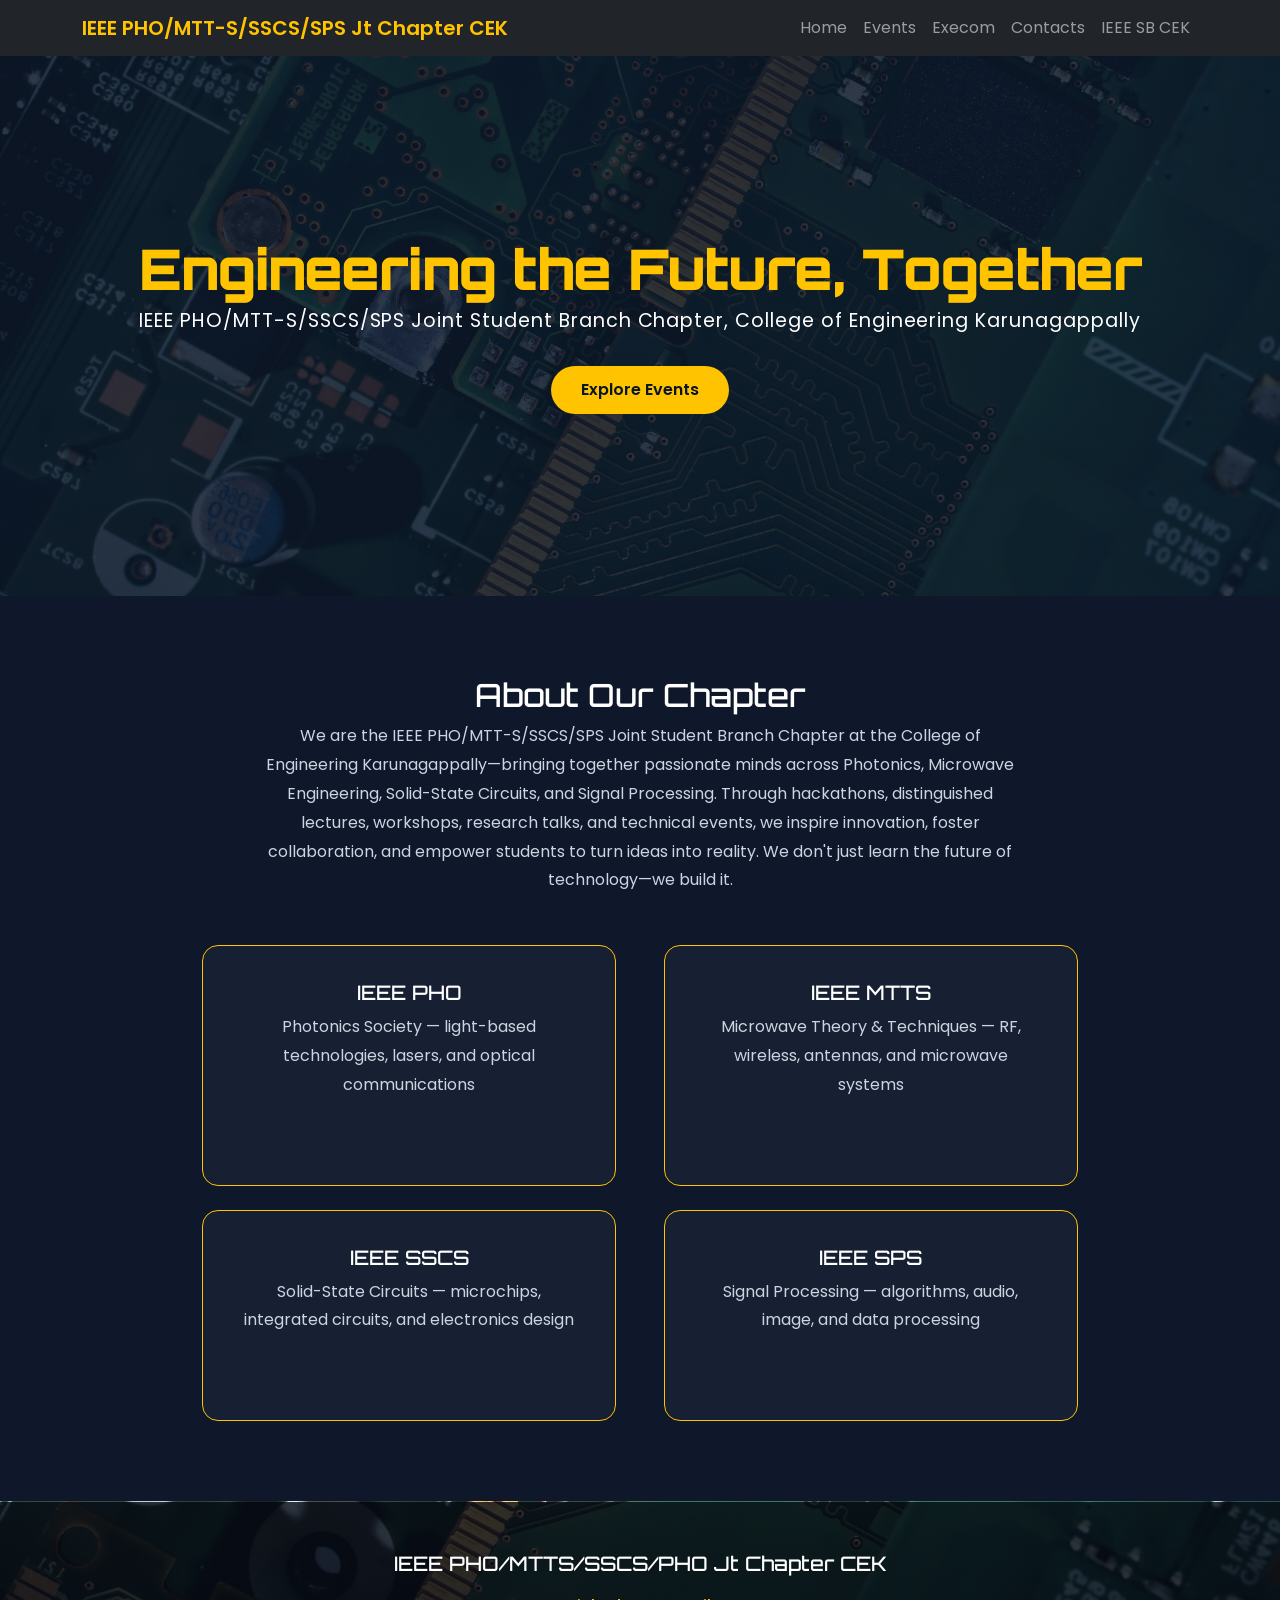
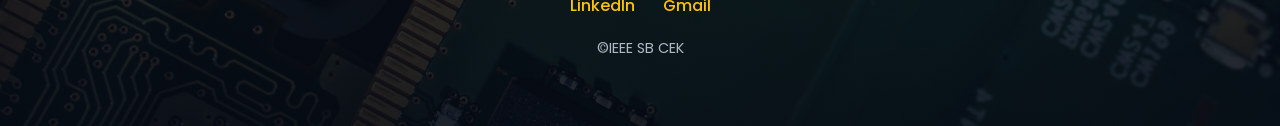
<file: index.html>
<!DOCTYPE HTML>
<html lang="en">
    <head>
        <meta charset="UTF-8">
        <meta name="viewport" content="width=device-width, initial-scale=1.0, user-scalable=no">
        <title>IEEE PHO/MTT-S/SSCS/SPS Jt Chapter CEK</title>
        <link href="https://cdn.jsdelivr.net/npm/bootstrap@5.3.3/dist/css/bootstrap.min.css" rel="stylesheet">
        <link rel="preconnect" href="https://fonts.googleapis.com">
        <link rel="preconnect" href="https://fonts.gstatic.com" crossorigin>
        <link href="https://fonts.googleapis.com/css2?family=Orbitron:wght@400..900&display=swap" rel="stylesheet">
        <link rel="preconnect" href="https://fonts.googleapis.com">
        <link rel="preconnect" href="https://fonts.gstatic.com" crossorigin>
        <link href="https://fonts.googleapis.com/css2?family=Orbitron:wght@400..900&family=Poppins:ital,wght@0,100;0,200;0,300;0,400;0,500;0,600;0,700;0,800;0,900;1,100;1,200;1,300;1,400;1,500;1,600;1,700;1,800;1,900&display=swap" rel="stylesheet">
        <link rel="stylesheet" href="css/style.css">
        <link href="https://unpkg.com/aos@2.3.4/dist/aos.css" rel="stylesheet">
    </head>
    <body>
        <nav class="navbar navbar-expand-lg navbar-dark bg-dark">
                <div class="container">
                <a class="navbar-brand" href="index.html">IEEE PHO/MTT-S/SSCS/SPS Jt Chapter CEK</a>
                <button class ="navbar-toggler" type="button" data-bs-toggle="collapse" data-bs-target="#navMenu">
                    <span class="navbar-toggler-icon">
                    </span>
                </button>
                <div class="collapse navbar-collapse" id="navMenu">
                <ul class="navbar-nav ms-auto">
                <li class="nav-item">
                <a class="nav-link" href="index.html">
                Home
                </a>
                </li>
                <li class="nav-item">
                <a class="nav-link" href="events.html">
                Events
                </a>
                </li>
                <li class="nav-item">
                <a class="nav-link" href="execom.html">
                Execom
                </a>
                </li>
                <li class="nav-item">
                <a class="nav-link" href="contacts.html">
                Contacts
                </a>
                </li>
                <li class="nav-item">
                <a class="nav-link" href="https://ieeesbcek.org" target="_blank">
                IEEE SB CEK
                </a>
                </li>
                </ul>
                </div>
                </div>
        </nav>
    <div class="hero">
       <div class="container">
        <h1 data-aos="zoom-in"><b>Engineering the Future, Together</b></h1>

        <p class="hero-sub" data-aos="fade-up" data-aos-delay="200">IEEE PHO/MTT-S/SSCS/SPS Joint Student Branch Chapter, College of Engineering Karunagappally</p>

        <button class="btn btn-primary"
                data-aos="fade-up"
                data-aos-delay="400">
            <a href="events.html">Explore Events</a>
        </button>
    </div>
    </div>
    <section class="sec">
        <div class="container">
        <h2 data-aos="zoom-in">About Our Chapter</h2>
        <p data-aos="zoom-out">We are the IEEE PHO/MTT-S/SSCS/SPS Joint Student Branch Chapter at the College of Engineering Karunagappally—bringing together passionate minds across Photonics, Microwave Engineering, Solid-State Circuits, and Signal Processing. Through hackathons, distinguished lectures, workshops, research talks, and technical events, we inspire innovation, foster collaboration, and empower students to turn ideas into reality. We don't just learn the future of technology—we build it.</p>
        <div class="row gy-4 gx-5 justify-content-center">
        <div class="col-md-5"
           data-aos="fade-up"
           data-aos-delay="100">
        <a href="https://ieeephotonics.org/" target="_blank">
        <div class="society-card">
            <h5>IEEE PHO</h5>
            <p>Photonics Society — light-based technologies, lasers, and optical communications</p>
        </div>
        </a>
        </div>
        <div class="col-md-5"
         data-aos="fade-up"
         data-aos-delay="200">
        <a href="https://mtt.org/" target="_blank">
        <div class="society-card">
            <h5>IEEE MTTS</h5>
            <p>Microwave Theory & Techniques — RF, wireless, antennas, and microwave systems</p>
        </div>
        </a>
        </div>
        <div class="col-md-5"
        data-aos="fade-up"
        data-aos-delay="300">
        <a href="https://sscs.ieee.org/" target="_blank">
        <div class="society-card">
            <h5>IEEE SSCS</h5>
            <p>Solid-State Circuits — microchips, integrated circuits, and electronics design</p>
        </div>
        </a>
        </div>
        <div class="col-md-5"
         data-aos="fade-up"
         data-aos-delay="200">
        <a href="https://signalprocessingsociety.org/" target="_blank">
        <div class="society-card">
            <h5>IEEE SPS</h5>
            <p>Signal Processing — algorithms, audio, image, and data processing</p>
        </div>
        </a>
        </div>
        </div>
        </div>
    </section>
    <footer class="footer">
        <div class="container">
            <h5>IEEE PHO/MTTS/SSCS/PHO Jt Chapter CEK</h5>
            <a href = "https://www.linkedin.com/company/ieee-pho-mtt-s-sscs-sps-jt-chapter-cek/">LinkedIn</a>
            <a href="mailto:ieeesbcek2000@gmail.com">Gmail</a>
            <p>&copy;IEEE SB CEK</p>
        </div>
    </footer>
    <script src="https://cdn.jsdelivr.net/npm/bootstrap@5.3.3/dist/js/bootstrap.bundle.min.js"></script>
    <script src="https://unpkg.com/aos@2.3.4/dist/aos.js"></script>
    <script src="js/script.js"></script>
    </body>
</html>
</file>
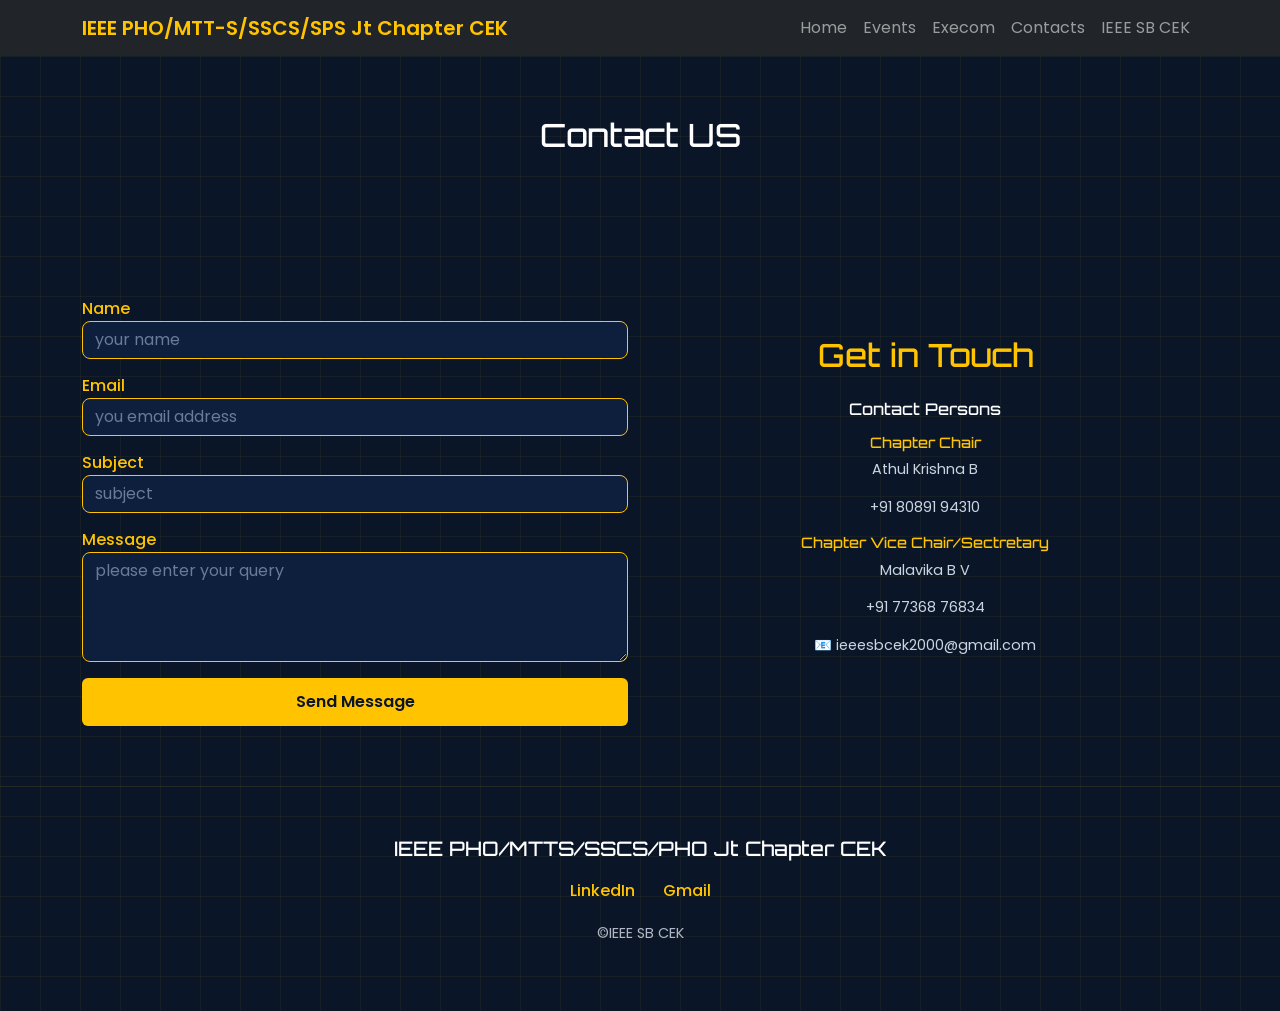
<file: contacts.html>
<!DOCTYPE HTML>
<html lang="en">
    <head>
    <meta charset="UTF-8">
    <meta name="viewport" content="width=device-width, initial-scale=1.0, user-scalable=no">
    <title>IEEE PHO/MTT-S/SSCS/SPS Jt Chapter CEK</title>
    <link href="https://cdn.jsdelivr.net/npm/bootstrap@5.3.3/dist/css/bootstrap.min.css" rel="stylesheet">
    <link rel="preconnect" href="https://fonts.googleapis.com">
    <link rel="preconnect" href="https://fonts.gstatic.com" crossorigin>
    <link href="https://fonts.googleapis.com/css2?family=Orbitron:wght@400..900&display=swap" rel="stylesheet">
    <link rel="preconnect" href="https://fonts.googleapis.com">
    <link rel="preconnect" href="https://fonts.gstatic.com" crossorigin>
    <link href="https://fonts.googleapis.com/css2?family=Orbitron:wght@400..900&family=Poppins:ital,wght@0,100;0,200;0,300;0,400;0,500;0,600;0,700;0,800;0,900;1,100;1,200;1,300;1,400;1,500;1,600;1,700;1,800;1,900&display=swap" rel="stylesheet">
    <link rel="stylesheet" href="css/style.css">
    <link href="https://unpkg.com/aos@2.3.4/dist/aos.css" rel="stylesheet">
    </head>
    <body>
        <nav class="navbar navbar-expand-lg navbar-dark bg-dark">
                <div class="container">
                <a class="navbar-brand" href="index.html">IEEE PHO/MTT-S/SSCS/SPS Jt Chapter CEK</a>
                <button class ="navbar-toggler" type="button" data-bs-toggle="collapse" data-bs-target="#navMenu">
                    <span class="navbar-toggler-icon">
                    </span>
                </button>
                <div class="collapse navbar-collapse" id="navMenu">
                <ul class="navbar-nav ms-auto">
                <li class="nav-item">
                <a class="nav-link" href="index.html">
                Home
                </a>
                </li>
                <li class="nav-item">
                <a class="nav-link" href="events.html">
                Events
                </a>
                </li>
                <li class="nav-item">
                <a class="nav-link" href="execom.html">
                Execom
                </a>
                </li>
                <li class="nav-item">
                <a class="nav-link" href="contacts.html">
                Contacts
                </a>
                </li>
                <li class="nav-item">
                <a class="nav-link" href="https://ieeesbcek.org" target="_blank">
                IEEE SB CEK
                </a>
                </li>
                </ul>
                </div>
                </div>
        </nav>
        <div class="contact-wrapper">
        <section class="page-header">
            <div class="container">
                <h2 data-aos="zoom-in">Contact US</h2>
            </div>
        </section>
        <section class="contact-section" data-aos="zoom-in">
            <div class="container">
                <div class="row g-4">
                <div class="col-md-6">
                    <form id="contactForm" action="https://formspree.io/f/mjgnrpkz" method="POST">
                        <label>Name</label>
                        <input type="text" name="name" class="form-control" placeholder="your name" required>
                        <label>Email</label>
                        <input type="email" name="email" class="form-control" placeholder="you email address" required>
                        <label>Subject</label>
                        <input type="text" name="subject" class="form-control" placeholder="subject" required>
                        <label>Message</label>
                        <textarea class="form-control" name="message" rows="4" placeholder="please enter your query" required></textarea>
                        <button type="submit" class="btn btn-primary mt-3">Send Message</button>
                    </form>
                    <div id="successMsg" style="display:none; color:#FFC300; margin-top:15px; font-size:1rem;">
                             ✅ Message sent! We'll get back to you soon.
                    </div>
                </div>
                <div class="col-md-6">
                    <h2>Get in Touch</h2>
                    <h3>Contact Persons</h3>
                    <h4>Chapter Chair</h4>
                    <p>Athul Krishna B</p>
                    <p>+91 80891 94310</p>
                    <h4>Chapter Vice Chair/Sectretary</h4>
                    <p>Malavika B V</p>
                    <p>+91 77368 76834</p>
                    <p>📧 <a href="mailto:ieeesbcek2000@gmail.com">ieeesbcek2000@gmail.com</a></p>
                </div>
                </div>
            </div>
        </section>
        <footer class="footer no-bg">
        <div class="container">
            <h5>IEEE PHO/MTTS/SSCS/PHO Jt Chapter CEK</h5>
            <a href = "https://www.linkedin.com/company/ieee-pho-mtt-s-sscs-sps-jt-chapter-cek/">LinkedIn</a>
            <a href="mailto:ieeesbcek2000@gmail.com">Gmail</a>
            <p>&copy;IEEE SB CEK</p>
        </div>
    </footer>
    </div>
    <script src="https://cdn.jsdelivr.net/npm/bootstrap@5.3.3/dist/js/bootstrap.bundle.min.js"></script>
    <script src="https://unpkg.com/aos@2.3.4/dist/aos.js"></script>
    <script src="js/script.js"></script>
    </body>
</html>
</file>
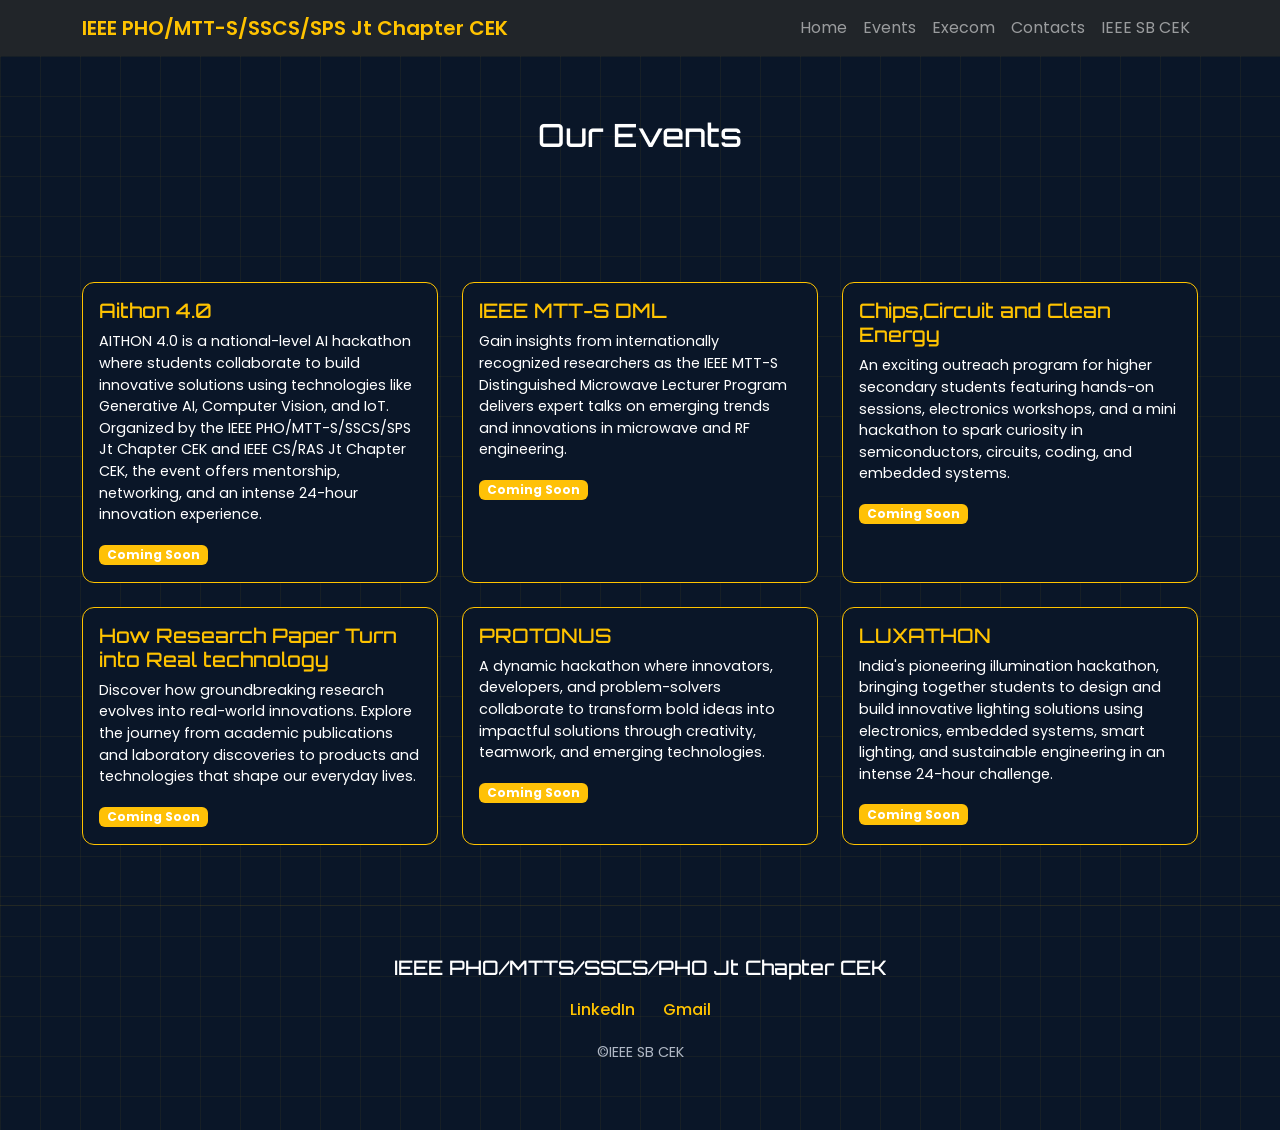
<file: events.html>
<!DOCTYPE HTML>
<html lang="en">
    <head>
        <meta charset="UTF-8">
        <meta name="viewport" content="width =device-width,initial-scale=1.0">
        <title>IEEE PHO/MTT-S/SSCS/SPS Jt Chapter CEK</title>
        <link href="https://cdn.jsdelivr.net/npm/bootstrap@5.3.3/dist/css/bootstrap.min.css" rel="stylesheet">
        <link rel="preconnect" href="https://fonts.googleapis.com">
        <link rel="preconnect" href="https://fonts.gstatic.com" crossorigin>
        <link href="https://fonts.googleapis.com/css2?family=Orbitron:wght@400..900&display=swap" rel="stylesheet">
        <link rel="preconnect" href="https://fonts.googleapis.com">
        <link rel="preconnect" href="https://fonts.gstatic.com" crossorigin>
        <link href="https://fonts.googleapis.com/css2?family=Orbitron:wght@400..900&family=Poppins:ital,wght@0,100;0,200;0,300;0,400;0,500;0,600;0,700;0,800;0,900;1,100;1,200;1,300;1,400;1,500;1,600;1,700;1,800;1,900&display=swap" rel="stylesheet">
        <link rel="stylesheet" href="css/style.css">
        <link href="https://unpkg.com/aos@2.3.4/dist/aos.css" rel="stylesheet">
    </head>
    <body>
         <nav class="navbar navbar-expand-lg navbar-dark bg-dark">
                <div class="container">
                <a class="navbar-brand" href="index.html">IEEE PHO/MTT-S/SSCS/SPS Jt Chapter CEK</a>
                <button class ="navbar-toggler" type="button" data-bs-toggle="collapse" data-bs-target="#navMenu">
                    <span class="navbar-toggler-icon">
                    </span>
                </button>
                <div class="collapse navbar-collapse" id="navMenu">
                <ul class="navbar-nav ms-auto">
                <li class="nav-item">
                <a class="nav-link" href="index.html">
                Home
                </a>
                </li>
                <li class="nav-item">
                <a class="nav-link" href="events.html">
                Events
                </a>
                </li>
                <li class="nav-item">
                <a class="nav-link" href="execom.html">
                Execom
                </a>
                </li>
                <li class="nav-item">
                <a class="nav-link" href="contacts.html">
                Contacts
                </a>
                </li>
                <li class="nav-item">
                <a class="nav-link" href="https://ieeesbcek.org" target="_blank">
                IEEE SB CEK
                </a>
                </li>
                </ul>
                </div>
                </div>
        </nav>
    <div class="events-wrapper">
    <section class="page-header">
    <div class="container">
      <h2 data-aos="zoom-in">Our Events</h2>
    </div>
</section>

<section class="events-section">
    <div class="container">
        <div class="row g-4">
            <div class="col-md-4" data-aos="fade-up" data-aos-delay="100">
                <div class="card">
                    <div class="card-body">
                        <h5 class="card-title">Aithon 4.0</h5>
                        <p class="card-text">AITHON 4.0 is a national-level AI hackathon where students collaborate to build innovative solutions using technologies like Generative AI, Computer Vision, and IoT. Organized by the IEEE PHO/MTT-S/SSCS/SPS Jt Chapter CEK and IEEE CS/RAS Jt Chapter CEK, the event offers mentorship, networking, and an intense 24-hour innovation experience.</p>
                        <span class="badge bg-warning">Coming Soon</span>
                    </div>
                </div>
            </div>
                <div class="col-md-4" data-aos="fade-up" data-aos-delay="200">
                <div class="card">
                    <div class="card-body">
                        <h5 class="card-title">IEEE MTT-S DML</h5>
                        <p class="card-text">Gain insights from internationally recognized researchers as the IEEE MTT-S Distinguished Microwave Lecturer Program delivers expert talks on emerging trends and innovations in microwave and RF engineering.</p>
                        <span class="badge bg-warning">Coming Soon</span>
                    </div>
                </div>
            </div>
            <div class="col-md-4" data-aos="fade-up" data-aos-delay="300">
                <div class="card">
                    <div class="card-body">
                        <h5 class="card-title">Chips,Circuit and Clean Energy</h5>
                        <p class="card-text">An exciting outreach program for higher secondary students featuring hands-on sessions, electronics workshops, and a mini hackathon to spark curiosity in semiconductors, circuits, coding, and embedded systems.</p>
                        <span class="badge bg-warning">Coming Soon</span>
                    </div>
                </div>
            </div>
            <div class="col-md-4" data-aos="fade-up" data-aos-delay="400">
                <div class="card">
                    <div class="card-body">
                        <h5 class="card-title">How Research Paper Turn into Real technology</h5>
                        <p class="card-text">Discover how groundbreaking research evolves into real-world innovations. Explore the journey from academic publications and laboratory discoveries to products and technologies that shape our everyday lives.</p>
                        <span class="badge bg-warning">Coming Soon</span>
                    </div>
                </div>
            </div>
            <div class="col-md-4" data-aos="fade-up" data-aos-delay="500">
                <div class="card">
                    <div class="card-body">
                        <h5 class="card-title">PROTONUS</h5>
                        <p class="card-text">A dynamic hackathon where innovators, developers, and problem-solvers collaborate to transform bold ideas into impactful solutions through creativity, teamwork, and emerging technologies.</p>
                        <span class="badge bg-warning">Coming Soon</span>
                    </div>
                </div>
            </div>
            <div class="col-md-4" data-aos="fade-up" data-aos-delay="600">
                <div class="card">
                    <div class="card-body">
                        <h5 class="card-title">LUXATHON</h5>
                        <p class="card-text">India's pioneering illumination hackathon, bringing together students to design and build innovative lighting solutions using electronics, embedded systems, smart lighting, and sustainable engineering in an intense 24-hour challenge.</p>
                        <span class="badge bg-warning">Coming Soon</span>
                    </div>
                </div>
            </div>
        </div>
    </div>
</section>
    <footer class="footer no-bg">
        <div class="container">
            <h5>IEEE PHO/MTTS/SSCS/PHO Jt Chapter CEK</h5>
            <a href = "https://www.linkedin.com/company/ieee-pho-mtt-s-sscs-sps-jt-chapter-cek/">LinkedIn</a>
            <a href="mailto:ieeesbcek2000@gmail.com">Gmail</a>
            <p>&copy;IEEE SB CEK</p>
        </div>
    </footer>
</div>
    <script src="https://cdn.jsdelivr.net/npm/bootstrap@5.3.3/dist/js/bootstrap.bundle.min.js"></script>
    <script src="https://unpkg.com/aos@2.3.4/dist/aos.js"></script>
    <script src="js/script.js"></script>
    </body>
</html>
</file>
<file: css/style.css>
html, body {
    font-family: "Poppins", sans-serif;
    overflow-x: hidden;
    max-width: 100%;
}
.hero {
    background-color: #0a1628;
    background-image:
        linear-gradient(rgba(10, 22, 40, 0.85), rgba(10, 22, 40, 0.85)),
        url("../assets/hero-bg.jpg");
    background-size: cover;
    background-position: center;
    color: #ffffff;
    padding: 80px 0;
    text-align: center;
    min-height: 60vh;
    display: flex;
    align-items: center;
}
.hero h1 {
    font-size: 3.5rem;
    font-weight: 900;
    letter-spacing: -0.02em;
    line-height: 1.1;
    color: #FFC300;
}

.hero h2 {
    font-size: 1.2rem;
    font-weight: 400;
    color: #ffffff;
    margin-bottom: 30px;
}
.hero .btn{
    background-color:#FFC300;
    color: #0a1628;
    border: none;
    font-weight:600;

}
.hero a{
    text-decoration: none;
    color: inherit;
}
.hero-sub {
    font-size: 1rem;
    font-weight: 300;
    color: rgba(255,255,255,0.7);
    letter-spacing: 0.05em;
    margin-bottom: 30px;
    font-family: "Poppins", sans-serif;
}
@keyframes pulse {
    0% { box-shadow: 0 0 0 0 rgba(255, 195, 0, 0.6); }
    70% { box-shadow: 0 0 0 15px rgba(255, 195, 0, 0); }
    100% { box-shadow: 0 0 0 0 rgba(255, 195, 0, 0); }
}

.hero .btn:hover {
    transform: translateY(-3px);
    box-shadow: 0 8px 25px rgba(255, 195, 0, 0.5);
    background-color: #ffd84d;
}
.hero .btn {
    background-color: #FFC300;
    color: #0a1628;
    border: none;
    font-weight: 600;
    animation: pulse 2s infinite;
    border-radius: 50px;
    padding: 12px 30px;
    position: relative;
    overflow: hidden;
    transition: all 0.3s ease;
}
.ripple {
    position: absolute;
    background: rgba(255, 255, 255, 0.4);
    border-radius: 50%;
    width: 100px;
    height: 100px;
    transform: translate(-50%, -50%) scale(0);
    animation: rippleEffect 0.6s linear;
    pointer-events: none;
}

@keyframes rippleEffect {
    to {
        transform: translate(-50%, -50%) scale(4);
        opacity: 0;
    }
}
.sec{
    background:#0f172a;  
    color:white;
    padding:80px 0;
}
.sec h2{
    text-align:center;
}
.sec p {
    color: #cbd5e1;
    max-width: 750px;
    margin: 0 auto 50px;
    text-align: center;
    line-height: 1.8;
}
.sec h5{
    text-align:center;
}
.sec .col-md-5:hover {
    transform: translateY(-10px);
    box-shadow: 0 10px 30px rgba(255, 195, 0, 0.3);
}
.footer {
    background:
    linear-gradient(
rgba(5,10,20,.82),rgba(5,10,20,.90)
    ),
    url("../assets/hero-bg.jpg");
    background-size: cover;
    background-position: bottom center;
    background-repeat: no-repeat;

    border-top: 1px solid rgba(255, 255, 255, 0.08);

    padding: 50px 0;

    color: #ffffff;
    text-align: center;
}

.footer h5 {
    font-family: "Orbitron", sans-serif;
    color: #ffffff;
    margin-bottom: 18px;
}

.footer a {
    color: #FFC300;
    text-decoration: none;
    margin: 0 12px;
    font-weight: 500;
    transition: color 0.3s ease;
}

.footer a:hover {
    color: #ffd84d;
}

.footer p {
    margin-top: 20px;
    color: #b0b8c5;
    font-size: 0.9rem;
}
h1, h2, h3, h4, h5 {
    font-family: "Orbitron", sans-serif;
}
.sec .container {
    padding: 0 40px;
}
.society-card{
    background:#162032;
    border:1px solid #FFC300;
    border-radius:16px;
    color:white;
    text-align:center;
    padding:35px;
    transition:.35s;
}
.society-card:hover{
    transform:translateY(-8px);

    border-color:#ffd84d;

    box-shadow:0 15px 40px rgba(255,195,0,.2);
}
.sec a {
    text-decoration: none;
    color: inherit;
}

.page-header {
    background-color: #0a1628;
    color: #ffffff;
    padding: 60px 0;
    text-align: center;
}
.events-section {
    background-color: #0d1f3c;
    padding: 60px 0;
}

.events-section .card {
    background-color: #0a1628;
    border: 1px solid #FFC300;
    border-radius: 12px;
    height: 100%;
    transition: all 0.3s ease;
}

.events-section .card-title {
    color: #FFC300;
    font-family: "Orbitron", sans-serif;
}

.events-section .card-text {
    color: #ffffff;
    font-size: 0.9rem;
}

.events-section .card:hover {
    background-color: #FFC300;
    border-color: #FFC300;
}

.events-section .card:hover .card-title {
    color: #0a1628;
}

.events-section .card:hover .card-text {
    color: #0a1628;
}
.events-section .card:hover {
    background-color: #FFC300;
    border-color: #FFC300;
    transform: translateY(-8px);
    box-shadow: 0 10px 25px rgba(255, 195, 0, 0.3);
}
.events-section .card:hover .badge {
    background-color: #0a1628 !important;
    color: #FFC300;
}
@keyframes gridFlow {
    0% { background-position: 0 0; }
    100% { background-position: 40px 40px; }
}
.events-section {
    background: transparent;
    padding: 60px 0;
}

.page-header {
    background: transparent;
    color: #ffffff;
    padding: 60px 0;
    text-align: center;
}

.footer.no-bg {
    background: transparent;
    border-top: 1px solid rgba(255, 195, 0, 0.1);
}
.events-wrapper {
    background-color: #0a1628;
    background-image: 
        linear-gradient(rgba(255, 195, 0, 0.05) 1px, transparent 1px),
        linear-gradient(90deg, rgba(255, 195, 0, 0.05) 1px, transparent 1px);
    background-size: 40px 40px;
    animation: gridFlow 3s linear infinite;
}
.execom-section h5 {
    color: #FFC300;
}

.execom-section p {
    color: #cbd5e1;
    font-size: 0.9rem;
}
.execom-section {
    background: transparent;
    padding: 60px 0;
    color: white;
}
.execom-card {
    background-color: #0d1f3c;
    border-radius: 12px;
    overflow: hidden;
    border-top: 4px solid #FFC300;
    transition: transform 0.3s ease;
}

.execom-card img {
    width: 100%;
    height: 290px;
    object-fit: cover;
    object-position: top;
}

.execom-info {
    padding: 15px;
    text-align: center;
}

.execom-info h5 {
    color: #FFC300;
    margin-bottom: 5px;
}

.execom-info p {
    color: #cbd5e1;
    font-size: 0.85rem;
    margin: 0;
}

.execom-card:hover {
    transform: translateY(-8px);
    box-shadow: 0 15px 40px rgba(255, 195, 0, 0.2);
}
.execom-wrapper {
    background-color: #0a1628;
    background-image: radial-gradient(rgba(255, 195, 0, 0.15) 1px, transparent 1px);
    background-size: 24px 24px;
}
.contact-section {
    background-color: #0a1628;
    padding: 60px 0;
    color: #ffffff;
}

.contact-section label {
    color: #FFC300;
    font-weight: 500;
    margin-top: 15px;
}

.contact-section .form-control {
    background-color: #0d1f3c;
    border: 1px solid #FFC300;
    color: #ffffff;
    border-radius: 8px;
}

.contact-section .form-control:focus {
    background-color: #0d1f3c;
    border-color: #ffd84d;
    color: #ffffff;
    box-shadow: 0 0 0 0.2rem rgba(255, 195, 0, 0.25);
}

.contact-section .form-control::placeholder {
    color: #6b7a99;
}

.contact-section .btn {
    background-color: #FFC300;
    color: #0a1628;
    border: none;
    font-weight: 600;
    width: 100%;
    padding: 12px;
}

.contact-section .btn:hover {
    background-color: #ffd84d;
}

.contact-section h2 {
    color: #FFC300;
    margin-bottom: 25px;
}

.contact-section h3 {
    color: #ffffff;
    font-size: 1rem;
    margin-top: 20px;
    margin-bottom: 10px;
}

.contact-section h4 {
    color: #FFC300;
    font-size: 0.9rem;
    margin-top: 15px;
}

.contact-section p, .contact-section a {
    color: #cbd5e1;
    font-size: 0.9rem;
    text-decoration: none;
}

.contact-section a:hover {
    color: #FFC300;
}
.contact-wrapper {
    background-color: #0a1628;
    background-image: 
        linear-gradient(rgba(255, 195, 0, 0.05) 1px, transparent 1px),
        linear-gradient(90deg, rgba(255, 195, 0, 0.05) 1px, transparent 1px);
    background-size: 40px 40px;
    animation: gridFlow 3s linear infinite;
}

.contact-section {
    background: transparent;
    padding: 60px 0;
    color: #ffffff;
}
.contact-section .col-md-6:last-child {
    text-align: center;
}
.contact-section .row {
    align-items: center;
}
@media (max-width:768px){
    .hero{
        min-height: 40vh;
        padding:60px 0;
    }
.hero h1{
    font-size:1.6rem;
}
.hero h2{
    font-size:1rem;
}
.navbar-brand{
    font-size:0.75rem;
}
}
.navbar-brand {
    font-family: "Poppins", sans-serif;
    font-weight: 600;
    color: #FFC300 !important;
}
.hero-sub {
    font-size: 1.2rem;
    font-weight: 400;
    color: #ffffff;
    margin-bottom: 30px;
    font-family: "Poppins", sans-serif;
}
</file>
